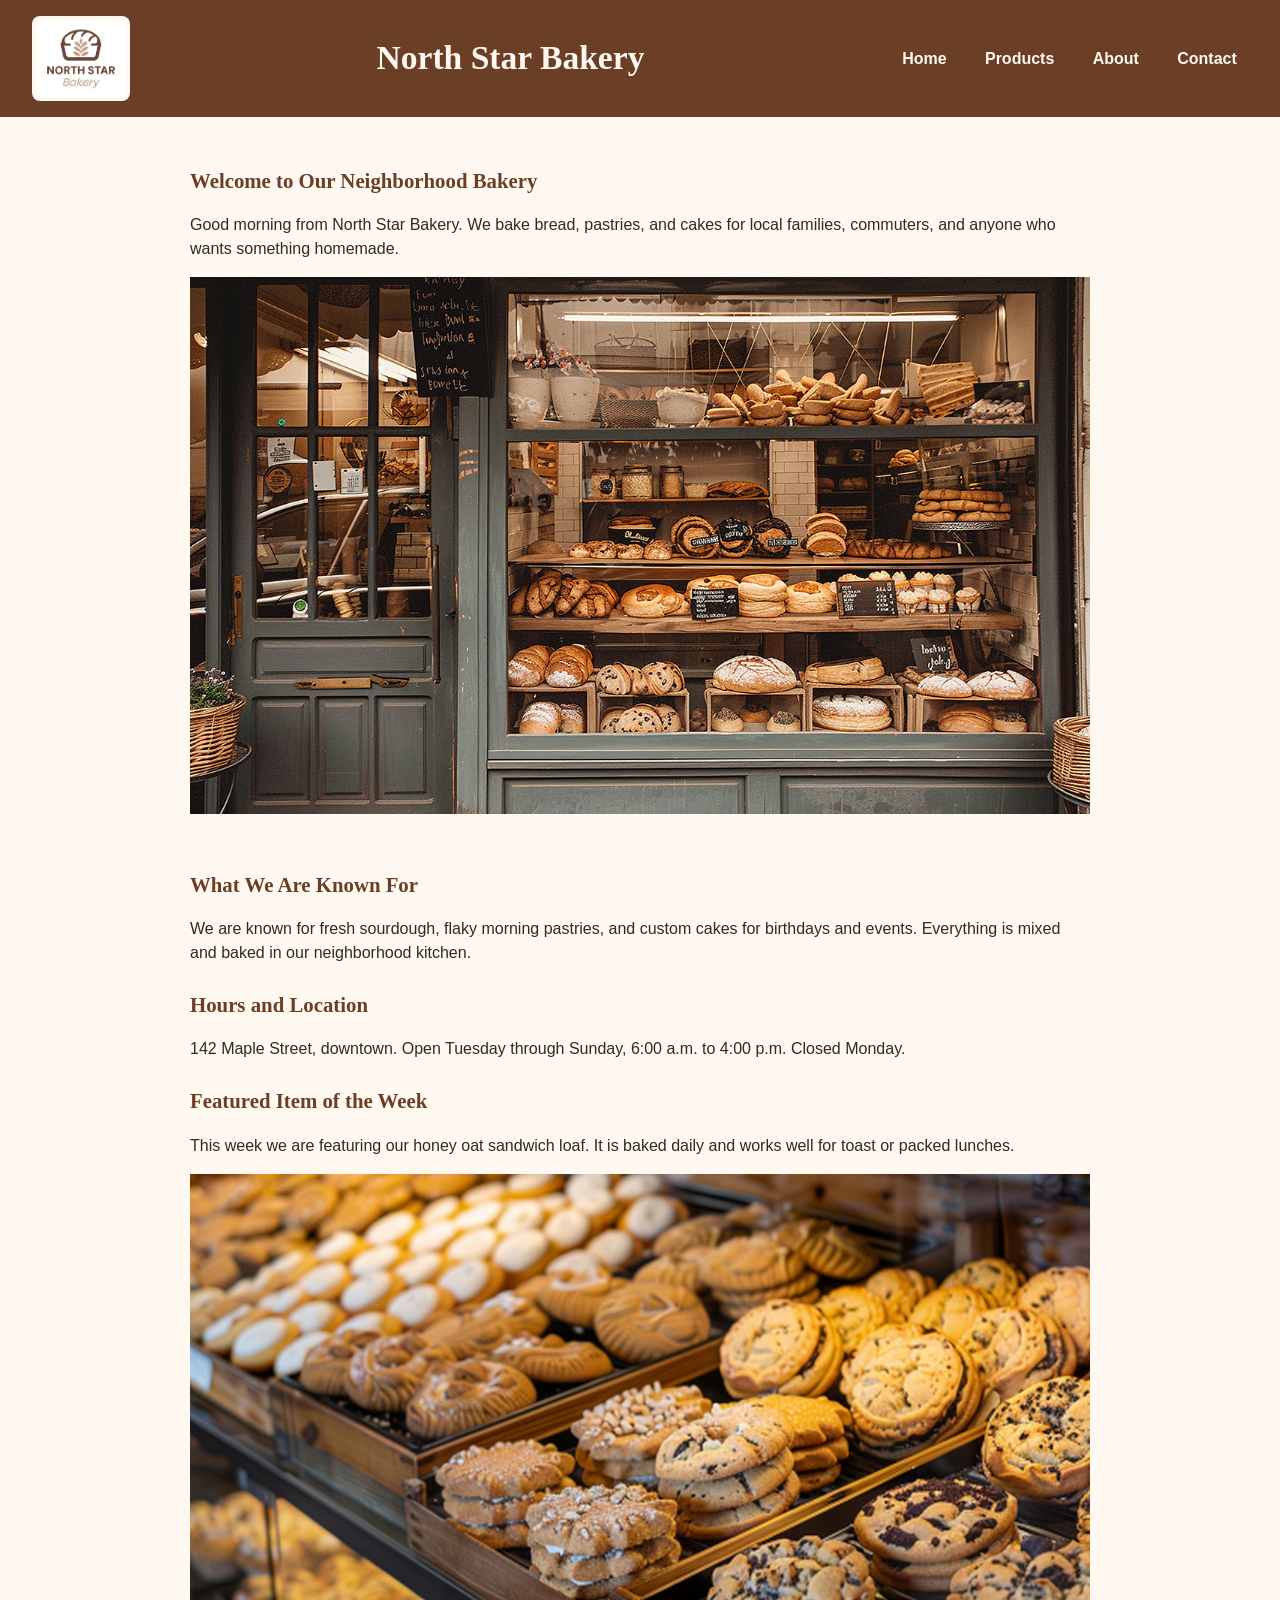
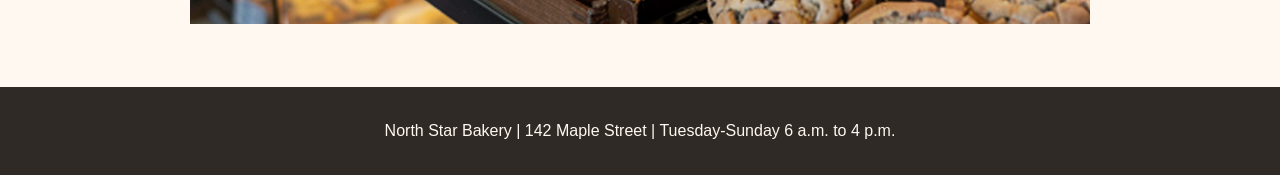
<file: index.html>
<!DOCTYPE html>
<html lang="en">
<head>
    <meta charset="UTF-8">
    <meta name="viewport" content="width=device-width, initial-scale=1.0">
    <title>North Star Bakery | Home</title>
    <link rel="stylesheet" href="styles.css">
</head>
<body>
    <header>
        <img src="images/bakery-logo_c.png" alt="North Star Bakery logo with a star over a loaf of bread">
        <h1>North Star Bakery</h1>
        <nav>
            <ul>
                <li><a href="index.html">Home</a></li>
                <li><a href="products.html">Products</a></li>
                <li><a href="about.html">About</a></li>
                <li><a href="contact.html">Contact</a></li>
            </ul>
        </nav>
    </header>
    <main>
        <h2>Welcome to Our Neighborhood Bakery</h2>
        <p>Good morning from North Star Bakery. We bake bread, pastries, and cakes for local families, commuters, and anyone who wants something homemade.</p>
        <img src="images/bakery-storefront_c.png" alt="North Star Bakery storefront with a wooden sign and display window">
        <audio controls>
            <source src="images/bakery-welcome_c.mp3" type="audio/mpeg">
            Your browser does not support audio. Please use bakery-welcome_c.mp3 to hear our welcome message from the bakery.
        </audio>
        <h2>What We Are Known For</h2>
        <p>We are known for fresh sourdough, flaky morning pastries, and custom cakes for birthdays and events. Everything is mixed and baked in our neighborhood kitchen.</p>
        <h2>Hours and Location</h2>
        <p>142 Maple Street, downtown. Open Tuesday through Sunday, 6:00 a.m. to 4:00 p.m. Closed Monday.</p>
        <h2>Featured Item of the Week</h2>
        <p>This week we are featuring our honey oat sandwich loaf. It is baked daily and works well for toast or packed lunches.</p>
        <picture>
            <source media="(min-width: 800px)" srcset="images/bakery-feature-large_c.png">
            <img src="images/bakery-feature-small_c.png" alt="This weeks featured honey oat sandwich loaf on a wooden board">
        </picture>
    </main>
    <footer>
        <p>North Star Bakery | 142 Maple Street | Tuesday-Sunday 6 a.m. to 4 p.m.</p>
    </footer>
</body>
</html>
</file>
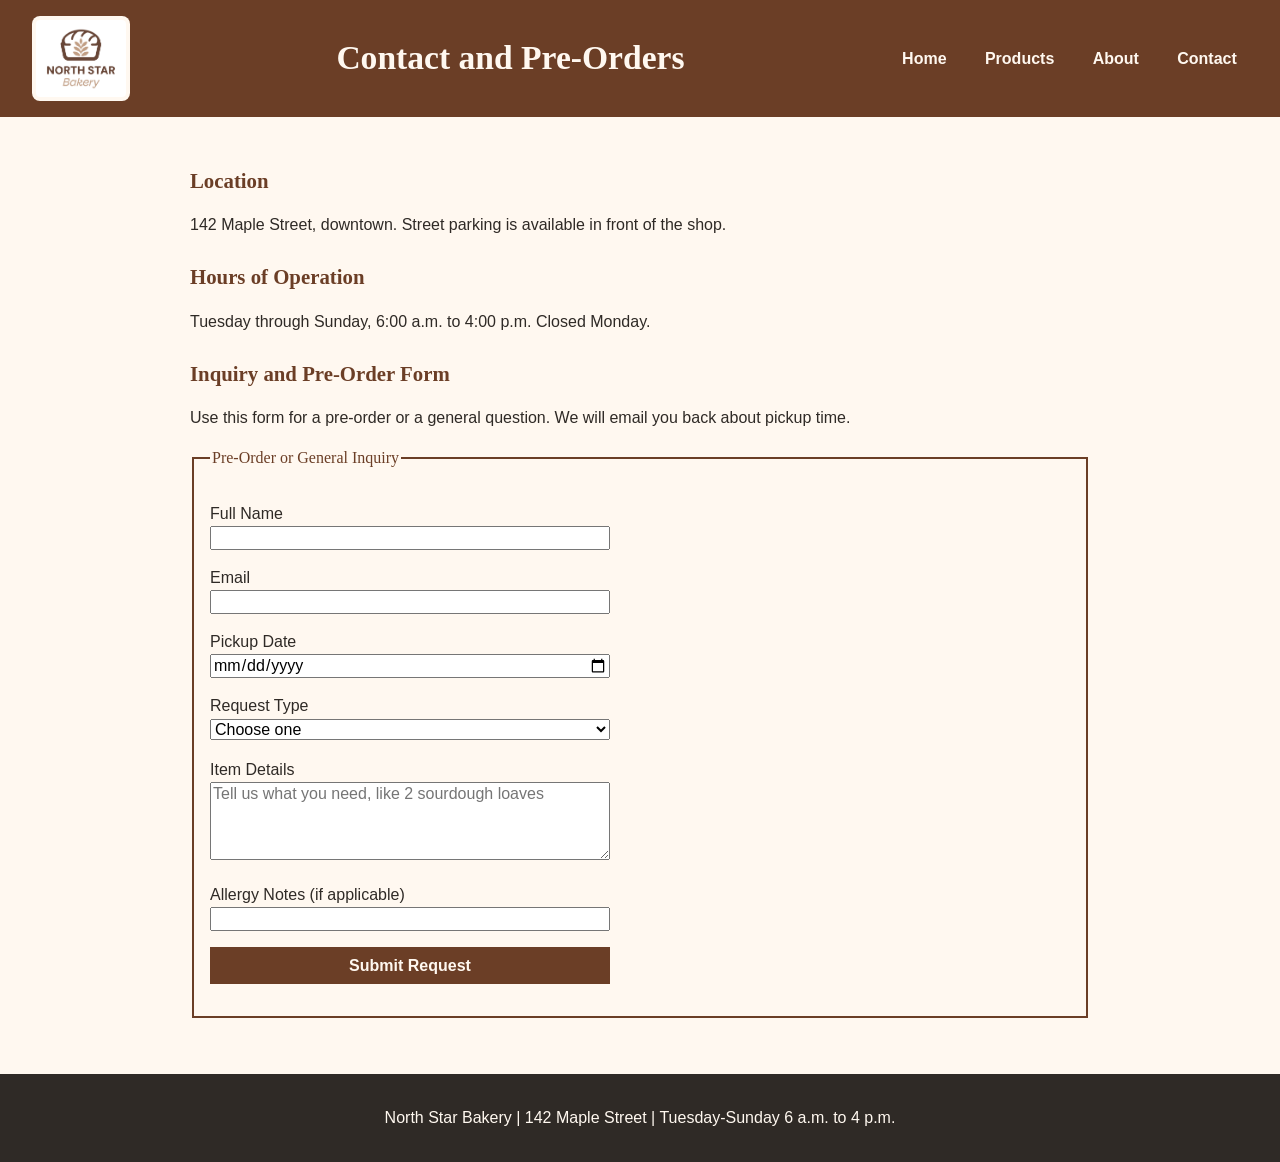
<file: contact.html>
<!DOCTYPE html>
<html lang="en">
<head>
    <meta charset="UTF-8">
    <meta name="viewport" content="width=device-width, initial-scale=1.0">
    <title>North Star Bakery | Contact</title>
    <link rel="stylesheet" href="styles.css">
    <script src="script.js" defer></script>
</head>
<body>
    <header>
        <img src="images/bakery-logo_c.png" alt="North Star Bakery logo with a star over a loaf of bread">
        <h1>Contact and Pre-Orders</h1>
        <nav>
            <ul>
                <li><a href="index.html">Home</a></li>
                <li><a href="products.html">Products</a></li>
                <li><a href="about.html">About</a></li>
                <li><a href="contact.html">Contact</a></li>
            </ul>
        </nav>
    </header>
    <main>
        <h2>Location</h2>
        <p>142 Maple Street, downtown. Street parking is available in front of the shop.</p>
        <h2>Hours of Operation</h2>
        <p>Tuesday through Sunday, 6:00 a.m. to 4:00 p.m. Closed Monday.</p>
        <h2>Inquiry and Pre-Order Form</h2>
        <p>Use this form for a pre-order or a general question. We will email you back about pickup time.</p>
        <form id="contact-form" action="#" method="post" novalidate>
            <fieldset>
                <legend>Pre-Order or General Inquiry</legend>
                <p>
                    <label for="fullname">Full Name</label><br>
                    <input type="text" id="fullname" name="fullname">
                    <span class="error" id="fullname-error"></span>
                </p>
                <p>
                    <label for="email">Email</label><br>
                    <input type="email" id="email" name="email">
                    <span class="error" id="email-error"></span>
                </p>
                <p>
                    <label for="pickup">Pickup Date</label><br>
                    <input type="date" id="pickup" name="pickup" required>
                </p>
                <p>
                    <label for="requesttype">Request Type</label><br>
                    <select id="requesttype" name="requesttype" required>
                        <option value="">Choose one</option>
                        <option value="preorder">Pre-order</option>
                        <option value="question">General Question</option>
                    </select>
                </p>
                <p>
                    <label for="itemdetails">Item Details</label><br>
                    <textarea id="itemdetails" name="itemdetails" rows="4" placeholder="Tell us what you need, like 2 sourdough loaves"></textarea>
                    <span class="error" id="itemdetails-error"></span>
                </p>
                <p>
                    <label for="allergies">Allergy Notes (if applicable)</label><br>
                    <input type="text" id="allergies" name="allergies">
                </p>
                <p>
                    <button type="submit">Submit Request</button>
                </p>
                <p id="form-success"></p>
            </fieldset>
        </form>
    </main>
    <footer>
        <p>North Star Bakery | 142 Maple Street | Tuesday-Sunday 6 a.m. to 4 p.m.</p>
    </footer>
</body>
</html>
</file>
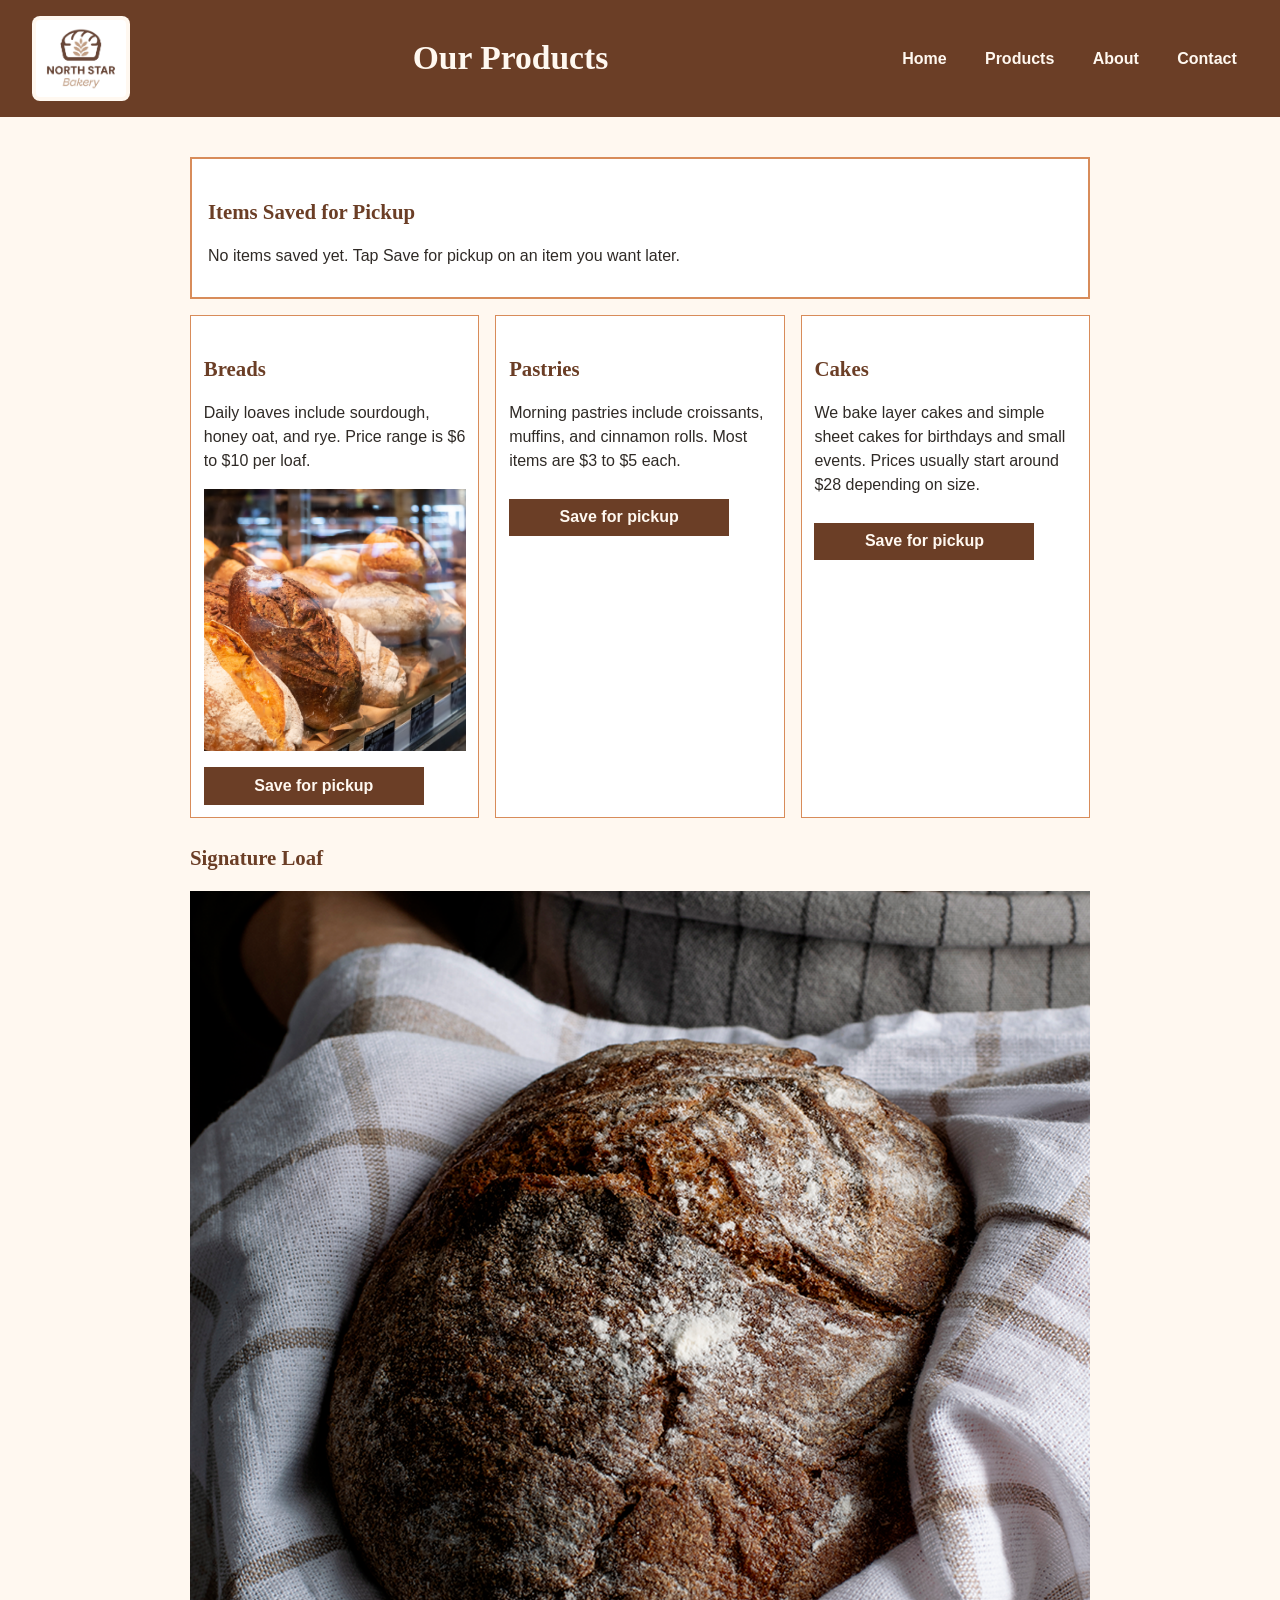
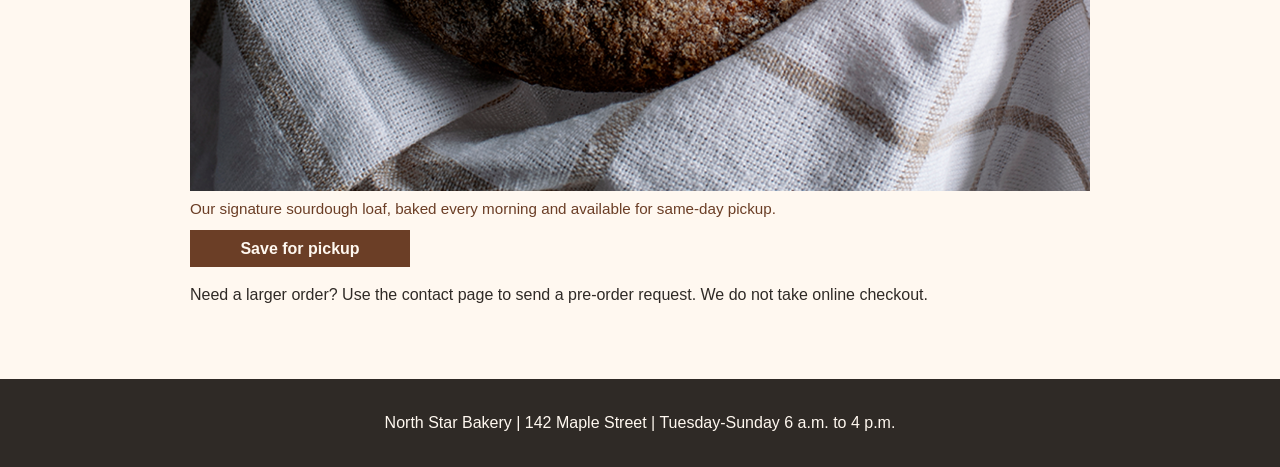
<file: products.html>
<!DOCTYPE html>
<html lang="en">
<head>
    <meta charset="UTF-8">
    <meta name="viewport" content="width=device-width, initial-scale=1.0">
    <title>North Star Bakery | Products</title>
    <link rel="stylesheet" href="styles.css">
    <script src="script.js" defer></script>
</head>
<body>
    <header>
        <img src="images/bakery-logo_c.png" alt="North Star Bakery logo with a star over a loaf of bread">
        <h1>Our Products</h1>
        <nav>
            <ul>
                <li><a href="index.html">Home</a></li>
                <li><a href="products.html">Products</a></li>
                <li><a href="about.html">About</a></li>
                <li><a href="contact.html">Contact</a></li>
            </ul>
        </nav>
    </header>
    <main>
        <section class="saved-box">
            <h2>Items Saved for Pickup</h2>
            <p id="saved-message">No items saved yet. Tap Save for pickup on an item you want later.</p>
            <ul id="saved-list"></ul>
        </section>
        <div class="product-list">
            <article class="product-card">
                <h2>Breads</h2>
                <p>Daily loaves include sourdough, honey oat, and rye. Price range is $6 to $10 per loaf.</p>
                <img src="images/bakery-bread_c.png" alt="Fresh baked bakery bread cooling on a rack">
                <button type="button" class="favorite-btn" data-product="bread">Save for pickup</button>
            </article>
            <article class="product-card">
                <h2>Pastries</h2>
                <p>Morning pastries include croissants, muffins, and cinnamon rolls. Most items are $3 to $5 each.</p>
                <button type="button" class="favorite-btn" data-product="pastry">Save for pickup</button>
            </article>
            <article class="product-card">
                <h2>Cakes</h2>
                <p>We bake layer cakes and simple sheet cakes for birthdays and small events. Prices usually start around $28 depending on size.</p>
                <button type="button" class="favorite-btn" data-product="cake">Save for pickup</button>
            </article>
        </div>
        <h2>Signature Loaf</h2>
        <figure>
            <img src="images/bakery-signature-loaf_c.png" alt="North Star Bakery signature sourdough loaf with a crisp scored crust">
            <figcaption>Our signature sourdough loaf, baked every morning and available for same-day pickup.</figcaption>
        </figure>
        <button type="button" class="favorite-btn" data-product="signature">Save for pickup</button>
        <p>Need a larger order? Use the contact page to send a pre-order request. We do not take online checkout.</p>
    </main>
    <footer>
        <p>North Star Bakery | 142 Maple Street | Tuesday-Sunday 6 a.m. to 4 p.m.</p>
    </footer>
</body>
</html>
</file>
<file: styles.css>
/* North Star Bakery - shared styles */

body {
    margin: 0;
    background-color: #FFF8F0;
    color: #2F2A26;
    font-family: Arial, Helvetica, sans-serif;
    line-height: 1.5;
}

h1, h2, h3, legend {
    font-family: Georgia, "Times New Roman", serif;
    color: #6B3E26;
}

h1 {
    font-size: 1.75rem;
    margin: 0.4rem 0;
}

h2 {
    font-size: 1.3rem;
    margin-top: 1.5rem;
}

a {
    color: #6B3E26;
}

img,
video,
audio,
picture {
    max-width: 100%;
    height: auto;
}

header {
    display: flex;
    flex-direction: column;
    align-items: center;
    gap: 0.5rem;
    padding: 1rem;
    background-color: #6B3E26;
    color: #FFF8F0;
}

header h1 {
    color: #FFF8F0;
    text-align: center;
}

header img {
    width: 90px;
    height: auto;
    background-color: #FFF8F0;
    border-radius: 8px;
    padding: 4px;
}

nav ul {
    display: flex;
    flex-direction: column;
    align-items: center;
    gap: 0.4rem;
    list-style: none;
    margin: 0;
    padding: 0;
}

nav a {
    color: #FFF8F0;
    text-decoration: none;
    font-weight: bold;
    padding: 0.35rem 0.7rem;
}

nav a:hover {
    background-color: #D88C5A;
    color: #2F2A26;
}

main {
    max-width: 900px;
    margin: 0 auto;
    padding: 1rem;
}

.product-list {
    display: flex;
    flex-direction: column;
    gap: 1rem;
}

.product-card {
    background-color: #ffffff;
    border: 1px solid #D88C5A;
    padding: 0.8rem;
}

figure {
    margin: 0;
}

figcaption {
    font-size: 0.95rem;
    color: #6B3E26;
}

form fieldset {
    border: 2px solid #6B3E26;
    padding: 1rem;
}

input,
select,
textarea,
button {
    font-family: Arial, Helvetica, sans-serif;
    font-size: 1rem;
    width: 100%;
    max-width: 400px;
    box-sizing: border-box;
}

button {
    background-color: #6B3E26;
    color: #FFF8F0;
    border: none;
    padding: 0.6rem 1rem;
    font-weight: bold;
    cursor: pointer;
}

button:hover {
    background-color: #D88C5A;
    color: #2F2A26;
}

footer {
    background-color: #2F2A26;
    color: #FFF8F0;
    text-align: center;
    padding: 1rem;
    margin-top: 2rem;
}

.error {
    display: block;
    color: #8B1E1E;
    font-size: 0.9rem;
    margin: 0.25rem 0 0.6rem 0;
}

.invalid {
    border: 2px solid #8B1E1E;
}

.saved-box {
    background-color: #ffffff;
    border: 2px solid #D88C5A;
    padding: 0.8rem 1rem;
    margin: 1rem 0;
}

.favorite-btn {
    margin-top: 0.6rem;
    max-width: 220px;
}

/* larger screens */
@media screen and (min-width: 768px) {
    header {
        flex-direction: row;
        justify-content: space-between;
        align-items: center;
        padding: 1rem 2rem;
    }

    nav ul {
        flex-direction: row;
        gap: 1rem;
    }

    h1 {
        font-size: 2.1rem;
    }

    .product-list {
        flex-direction: row;
        flex-wrap: wrap;
    }

    .product-card {
        flex: 1 1 250px;
    }

    main {
        padding: 1.5rem 2rem;
    }
}
</file>
